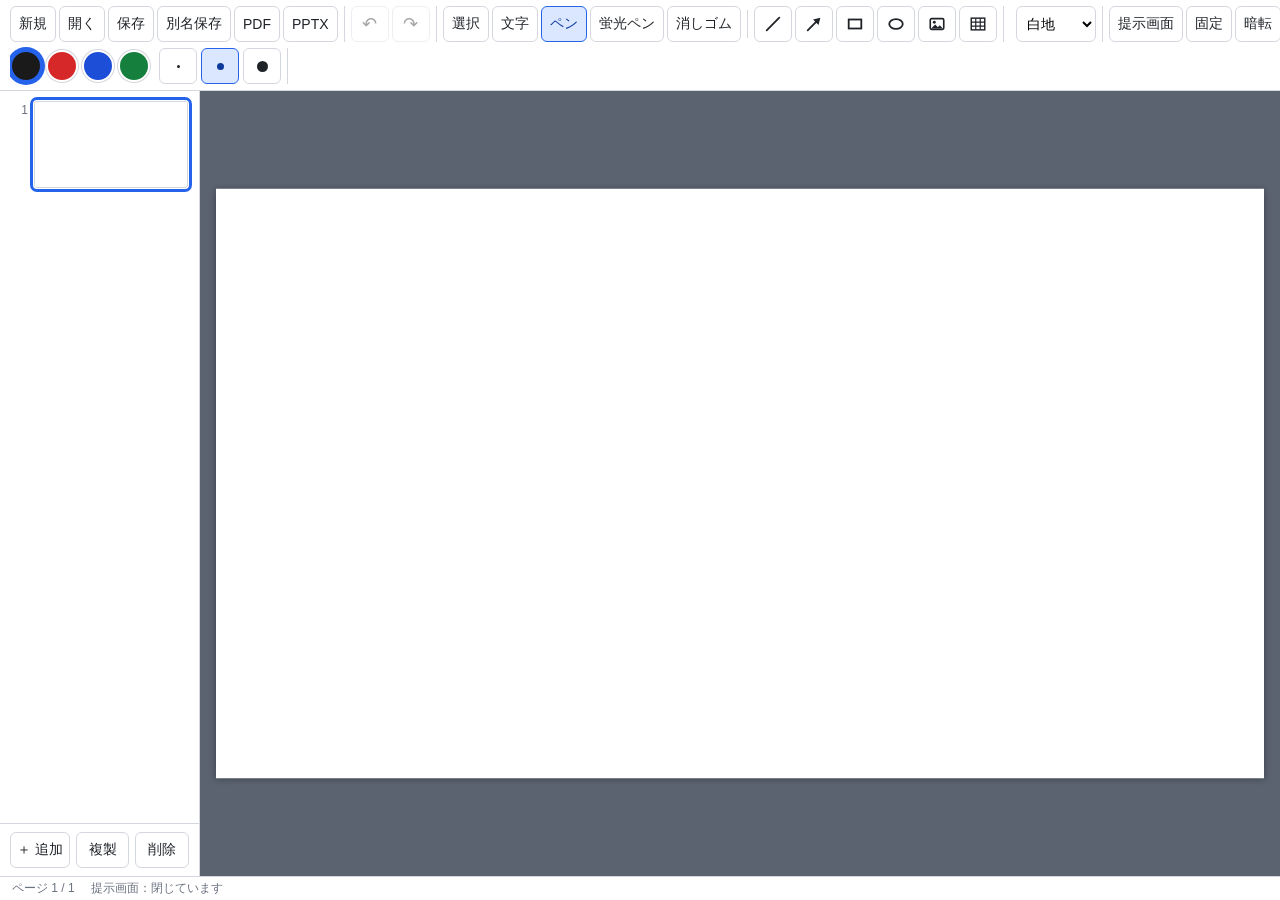
<file: index.html>
<!doctype html>
<html lang="ja">
<head>
<meta charset="utf-8">
<meta name="viewport" content="width=device-width, initial-scale=1">
<title>無題 - デジタル板書</title>
<link rel="manifest" href="manifest.webmanifest">
<link rel="icon" href="icons/favicon-32.png">
<meta name="theme-color" content="#1f3a2e">
<link rel="stylesheet" href="css/page.css">
<link rel="stylesheet" href="css/app.css">
</head>
<body>
<div id="app">
  <header id="toolbar">
   <div class="row">
    <div class="group">
      <button data-cmd="new" title="新規作成">新規</button>
      <button data-cmd="open" title="開く (Ctrl+O)　板書ファイル（.board）と PowerPoint（.pptx）">開く</button>
      <button data-cmd="save" title="上書き保存 (Ctrl+S)">保存</button>
      <button data-cmd="saveas" title="名前を付けて保存 (Ctrl+Shift+S)">別名保存</button>
      <button data-cmd="print" title="PDF出力・印刷 (Ctrl+P)">PDF</button>
      <button data-cmd="pptx" title="PowerPoint（.pptx）に書き出す">PPTX</button>
    </div>
    <div class="group">
      <button data-cmd="undo" id="btn-undo" class="icon" title="元に戻す (Ctrl+Z)">↶</button>
      <button data-cmd="redo" id="btn-redo" class="icon" title="やり直し (Ctrl+Y)">↷</button>
    </div>
    <div class="group" id="tools">
      <button data-tool="select" title="選択 (V)">選択</button>
      <button data-tool="text" title="文字 (T)">文字</button>
      <button data-tool="pen" title="ペン (P)">ペン</button>
      <button data-tool="marker" title="蛍光ペン (H)">蛍光ペン</button>
      <button data-tool="eraser" title="消しゴム (E)">消しゴム</button>
      <span class="sep"></span>
      <button data-tool="line" class="icon" title="直線 (L)　Shift で水平・垂直・45°"><svg class="ico-svg" viewBox="0 0 20 20" aria-hidden="true"><line x1="3" y1="17" x2="17" y2="3" stroke="currentColor" stroke-width="2" stroke-linecap="round"/></svg></button>
      <button data-tool="arrow" class="icon" title="矢印 (A)　Shift で水平・垂直・45°"><svg class="ico-svg" viewBox="0 0 20 20" aria-hidden="true"><line x1="3" y1="17" x2="14" y2="6" stroke="currentColor" stroke-width="2" stroke-linecap="round"/><path d="M17 3l-8 2 6 6z" fill="currentColor"/></svg></button>
      <button data-tool="rect" class="icon" title="四角 (R)　Shift で正方形"><svg class="ico-svg" viewBox="0 0 20 20" aria-hidden="true"><rect x="3" y="5" width="14" height="10" fill="none" stroke="currentColor" stroke-width="2"/></svg></button>
      <button data-tool="ellipse" class="icon" title="楕円 (O)　Shift で正円"><svg class="ico-svg" viewBox="0 0 20 20" aria-hidden="true"><ellipse cx="10" cy="10" rx="7.5" ry="5.5" fill="none" stroke="currentColor" stroke-width="2"/></svg></button>
      <button data-cmd="image" class="icon" title="画像を挿入 (I)　貼り付け（Ctrl+V）やドラッグ＆ドロップでも入れられます"><svg class="ico-svg" viewBox="0 0 20 20" aria-hidden="true"><rect x="2.5" y="4" width="15" height="12" rx="1.5" fill="none" stroke="currentColor" stroke-width="1.8"/><circle cx="7" cy="8" r="1.6" fill="currentColor"/><path d="M3.5 15l4.5-4.5 3 3 2-2 3.5 3.5z" fill="currentColor"/></svg></button>
      <button data-cmd="table" id="btn-table" class="icon" title="表を挿入"><svg class="ico-svg" viewBox="0 0 20 20" aria-hidden="true"><rect x="2.5" y="3.5" width="15" height="13" fill="none" stroke="currentColor" stroke-width="1.6"/><path d="M2.5 8h15M2.5 12.3h15M7.5 3.5v13M12.5 3.5v13" stroke="currentColor" stroke-width="1.3"/></svg></button>
    </div>
    <div class="spacer"></div>
    <div class="group">
      <select id="theme-select" title="背景テーマ（色は意味を保って切り替わります）">
        <option value="white">白地</option>
        <option value="board">黒板 緑</option>
        <option value="black">黒板 黒</option>
      </select>
    </div>
    <div class="group" id="present-group">
      <button data-cmd="present" id="btn-present" title="提示画面を開く (F5)">提示画面</button>
      <button data-cmd="pin" id="btn-pin" title="提示画面の表示をこのページに固定／解除 (F)">固定</button>
      <button data-cmd="black" id="btn-black" title="暗転 (B)">暗転</button>
      <button data-cmd="white" id="btn-white" title="白画面 (W)">白</button>
    </div>
    <button data-cmd="help" class="icon" title="ショートカット一覧 (F1)">？</button>
   </div>
   <div class="row row2">
    <div class="group" id="pen-opts">
      <span id="colors"></span>
      <span id="sizes"></span>
    </div>
    <div class="group" id="text-opts">
      <span class="fontsize" title="文字の大きさ（pt）。範囲を選んでいればその文字だけ、選んでいなければボックス全体が変わります">
        <input id="fs-input" class="keep-text-focus" type="text" inputmode="decimal" autocomplete="off" aria-label="文字の大きさ（pt）">
        <button id="fs-drop" class="fs-drop" title="大きさの候補">▾</button>
      </span>
      <span class="unit">pt</span>
      <button data-cmd="fontup" class="icon fs-step" title="文字を大きく (Ctrl+Shift+&gt; または Ctrl+])">A<small>▲</small></button>
      <button data-cmd="fontdown" class="icon fs-step" title="文字を小さく (Ctrl+Shift+&lt; または Ctrl+[)">A<small>▼</small></button>
      <span class="sep"></span>
      <button data-fmt="b" class="fmt" title="太字 (Ctrl+B)"><b>B</b></button>
      <button data-fmt="i" class="fmt" title="斜体 (Ctrl+I)"><i style="font-family:serif">I</i></button>
      <span class="split"><button data-fmt="u" class="fmt" title="下線 (Ctrl+U)"><u>U</u></button><button class="drop" data-menu="ul-menu" title="下線の色・二重線">▾</button></span>
      <button data-fmt="k" class="fmt" title="取り消し線 (Ctrl+Shift+X)"><s>S</s></button>
      <button data-fmt="s" data-val="sub" class="fmt" title="下付き (Ctrl+= または Ctrl+,)">x<sub>2</sub></button>
      <button data-fmt="s" data-val="sup" class="fmt" title="上付き (Ctrl+Shift+= または Ctrl+.)">x<sup>2</sup></button>
      <span class="sep"></span>
      <button data-cmd="bullets" id="btn-bullets" class="icon" title="箇条書き (Ctrl+Shift+L)"><svg class="ico-svg" viewBox="0 0 20 20" aria-hidden="true"><circle cx="4" cy="5" r="1.6" fill="currentColor"/><circle cx="4" cy="10" r="1.6" fill="currentColor"/><circle cx="4" cy="15" r="1.6" fill="currentColor"/><path d="M8 5h9M8 10h9M8 15h9" stroke="currentColor" stroke-width="1.6"/></svg></button>
      <span class="split"><button data-cmd="numbering" id="btn-numbering" class="icon" title="番号付きリスト（▾で形式を選ぶ）"><svg class="ico-svg" viewBox="0 0 20 20" aria-hidden="true"><text x="1" y="7.5" font-size="6.5" font-family="Segoe UI" fill="currentColor">1.</text><text x="1" y="16" font-size="6.5" font-family="Segoe UI" fill="currentColor">2.</text><path d="M8 5h9M8 13.5h9" stroke="currentColor" stroke-width="1.6" fill="none"/></svg></button><button class="drop" data-menu="ol-menu" title="番号の形式">▾</button></span>
      <button data-cmd="outdent" class="icon" title="字下げを浅く (Shift+Tab)"><svg class="ico-svg" viewBox="0 0 20 20" aria-hidden="true"><path d="M8 4h9M8 8h9M8 12h9M3 16h14M6 6.5L3 9l3 2.5" stroke="currentColor" stroke-width="1.6" fill="none"/></svg></button>
      <button data-cmd="indent" class="icon" title="字下げを深く (行頭で Tab)"><svg class="ico-svg" viewBox="0 0 20 20" aria-hidden="true"><path d="M8 4h9M8 8h9M8 12h9M3 16h14M3 6.5L6 9l-3 2.5" stroke="currentColor" stroke-width="1.6" fill="none"/></svg></button>
      <button id="btn-align" class="icon drop-solo" data-menu="align-menu" title="段落：行の揃え・段落の前の間隔・番号の開始番号"><svg class="ico-svg" viewBox="0 0 20 20" aria-hidden="true"><path d="M3 4h14M3 8h9M3 12h14M3 16h9" stroke="currentColor" stroke-width="1.6" fill="none"/></svg></button>
      <button data-cmd="tableops" id="btn-tableops" title="表の行・列の追加と削除" hidden>表 ▾</button>
      <span class="sep"></span>
      <span id="text-colors"></span>
      <span class="sep"></span>
      <span id="text-markers"></span>
      <span class="split"><button data-fmt="x" class="fmt box-btn" title="四角囲み (Ctrl+K)"><span>囲</span></button><button class="drop" data-menu="box-menu" title="枠の色">▾</button></span>
    </div>
    <div class="group" id="eraser-opts">
      <button data-eraser-mode="stroke" title="触れた線を丸ごと消す">線ごと</button>
      <button data-eraser-mode="partial" title="なぞった部分だけを消す（図形は丸ごと消えます）">部分</button>
      <span class="sep"></span>
      <span id="eraser-sizes"></span>
    </div>
    <div class="group" id="no-opts"><span class="hint" id="tool-hint"></span></div>
   </div>
  </header>
  <div id="main">
    <aside id="sidebar">
      <div id="thumbs"></div>
      <div id="page-ops">
        <button data-cmd="addpage" title="次にページを追加 (Ctrl+M)">＋ 追加</button>
        <button data-cmd="duppage" title="このページを複製 (Ctrl+Shift+D)">複製</button>
        <button data-cmd="delpage" title="このページを削除">削除</button>
      </div>
    </aside>
    <div id="stage"></div>
  </div>
  <footer id="status">
    <span id="page-no"></span>
    <span id="present-state"></span>
    <span class="spacer"></span>
    <span id="toast"></span>
  </footer>
</div>
<div id="fs-menu" class="popup" hidden></div>
<div id="ul-menu" class="popup menu-colors" hidden></div>
<div id="box-menu" class="popup menu-colors" hidden></div>
<div id="marker-menu" class="popup menu-colors" hidden></div>
<div id="ol-menu" class="popup" hidden></div>
<div id="align-menu" class="popup" hidden>
  <button data-align="left"><svg class="ico-svg" viewBox="0 0 20 20" aria-hidden="true"><path d="M3 4h14M3 8h9M3 12h14M3 16h9" stroke="currentColor" stroke-width="1.6" fill="none"/></svg> 左揃え</button>
  <button data-align="center"><svg class="ico-svg" viewBox="0 0 20 20" aria-hidden="true"><path d="M3 4h14M5.5 8h9M3 12h14M5.5 16h9" stroke="currentColor" stroke-width="1.6" fill="none"/></svg> 中央揃え</button>
  <button data-align="right"><svg class="ico-svg" viewBox="0 0 20 20" aria-hidden="true"><path d="M3 4h14M8 8h9M3 12h14M8 16h9" stroke="currentColor" stroke-width="1.6" fill="none"/></svg> 右揃え</button>
  <hr>
  <div class="mtitle">段落の前の間隔</div>
  <div class="row"><button data-space="0">なし</button><button data-space="0.3">小</button><button data-space="0.6">中</button><button data-space="1.2">大</button></div>
  <hr>
  <button data-olstart="1">番号の開始番号…</button>
</div>
<div id="table-picker" class="popup" hidden><div id="table-grid"></div><div id="table-size">表の大きさを選ぶ</div></div>
<div id="table-ops" class="popup" hidden>
  <button data-op="rowAbove">上に行を挿入</button>
  <button data-op="rowBelow">下に行を挿入</button>
  <button data-op="colLeft">左に列を挿入</button>
  <button data-op="colRight">右に列を挿入</button>
  <hr>
  <button data-op="rowDelete">この行を削除</button>
  <button data-op="colDelete">この列を削除</button>
  <button data-op="delete">表全体を削除</button>
  <hr>
  <div class="mtitle">罫線（範囲 → 辺 → 線の種類 の順に選ぶ）</div>
  <div class="row bd-scope"><button data-bscope="cell" class="on">このセル</button><button data-bscope="row">この行</button><button data-bscope="col">この列</button><button data-bscope="table">表全体</button></div>
  <div class="row bd-edges"><button data-bedge="all" class="on">すべて</button><button data-bedge="outer">外枠</button><button data-bedge="inner">内側</button><button data-bedge="top">上</button><button data-bedge="bottom">下</button><button data-bedge="left">左</button><button data-bedge="right">右</button></div>
  <div class="row bd-style"><button data-bstyle="thin">細線</button><button data-bstyle="thick">太線</button><button data-bstyle="double">二重線</button><button data-bstyle="none">線なし</button></div>
</div>
<input type="file" id="image-file" accept="image/*" multiple hidden>
<div id="drop-hint" hidden>ここに画像・.board・.pptx ファイルをドロップ</div>

<dialog id="restore-dialog">
  <h2>前回の作業内容が残っています</h2>
  <p>保存されずに終了した作業内容が、ブラウザ内に自動バックアップされています。</p>
  <p class="restore-info" id="restore-info"></p>
  <div class="actions">
    <button id="restore-discard">破棄する</button>
    <button id="restore-later">今はしない</button>
    <button id="restore-ok" class="primary">復元する</button>
  </div>
</dialog>

<dialog id="pptx-dialog">
  <h2>PowerPoint の読み込み</h2>
  <p class="restore-info" id="pptx-name"></p>
  <p class="opt-title">色とデザイン</p>
  <label class="radio"><input type="radio" name="pptx-mode" value="keep"> 元の色・デザインのまま<span class="note">（背景色やスライドの装飾も背景として読み込む）</span></label>
  <label class="radio"><input type="radio" name="pptx-mode" value="board"> 板書の色に合わせる<span class="note">（文字や線を既定色・赤・青・緑にそろえ、白地／黒板の切り替えに追随させる。背景は読み込まない）</span></label>
  <p class="note" id="pptx-hint"></p>
  <div id="pptx-where">
    <p class="opt-title">読み込み先</p>
    <label class="radio"><input type="radio" name="pptx-where" value="new"> 新しい板書として開く</label>
    <label class="radio"><input type="radio" name="pptx-where" value="after"> 今のページの後ろに挿入する</label>
    <label class="radio"><input type="radio" name="pptx-where" value="append"> 今の板書の最後に追加する</label>
  </div>
  <div class="actions">
    <button id="pptx-cancel">キャンセル</button>
    <button id="pptx-ok" class="primary">読み込む</button>
  </div>
</dialog>

<dialog id="export-dialog">
  <h2>PowerPoint に書き出す</h2>
  <p>書き出す背景：</p>
  <label class="radio"><input type="radio" name="export-theme" value="white" checked> 白地</label>
  <label class="radio"><input type="radio" name="export-theme" value="same"> 画面と同じ</label>
  <div class="actions">
    <button id="export-cancel">キャンセル</button>
    <button id="export-ok" class="primary">書き出す</button>
  </div>
</dialog>

<dialog id="help-dialog">
  <h2>ショートカット一覧</h2>
  <div id="help-body"></div>
  <div class="actions"><button id="help-close" class="primary">閉じる</button></div>
</dialog>
<div id="print-root"></div>

<dialog id="print-guide">
  <h2>PDF出力</h2>
  <div class="theme-choice">
    <p>出力する背景：</p>
    <label class="radio"><input type="radio" name="print-theme" value="white" checked> 白地（配布用）</label>
    <label class="radio"><input type="radio" name="print-theme" value="same"> 画面と同じ</label>
  </div>
  <p class="guide">次に開く印刷画面で、<b>送信先（プリンター）を「PDF として保存」</b>（Chrome では「PDF に保存」）にしてください。</p>
  <p class="note guide">「Adobe PDF」「Microsoft Print to PDF」などのプリンターを選ぶと、16:9 の用紙を扱えないため、縦向きの用紙に回転して出力されます。</p>
  <p class="note guide">蛍光ペンの色が出ないときは、「詳細設定」の「背景のグラフィック」にチェックを入れてください。</p>
  <label class="guide"><input type="checkbox" id="print-guide-skip"> 次回から表示しない</label>
  <div class="actions">
    <button value="cancel" formmethod="dialog" id="print-guide-cancel">キャンセル</button>
    <button id="print-guide-ok" class="primary">印刷画面を開く</button>
  </div>
</dialog>

<script src="js/model.js"></script>
<script src="js/host.js"></script>
<script src="js/ink.js"></script>
<script src="js/rich.js"></script>
<script src="js/geom.js"></script>
<script src="js/view.js"></script>
<script src="js/presenter.js"></script>
<script src="js/editor.js"></script>
<script src="js/fileio.js"></script>
<script src="js/pptx.js"></script>
<script src="js/pptx-export.js"></script>
<script src="js/backup.js"></script>
<script src="js/app.js"></script>
</body>
</html>
</file>
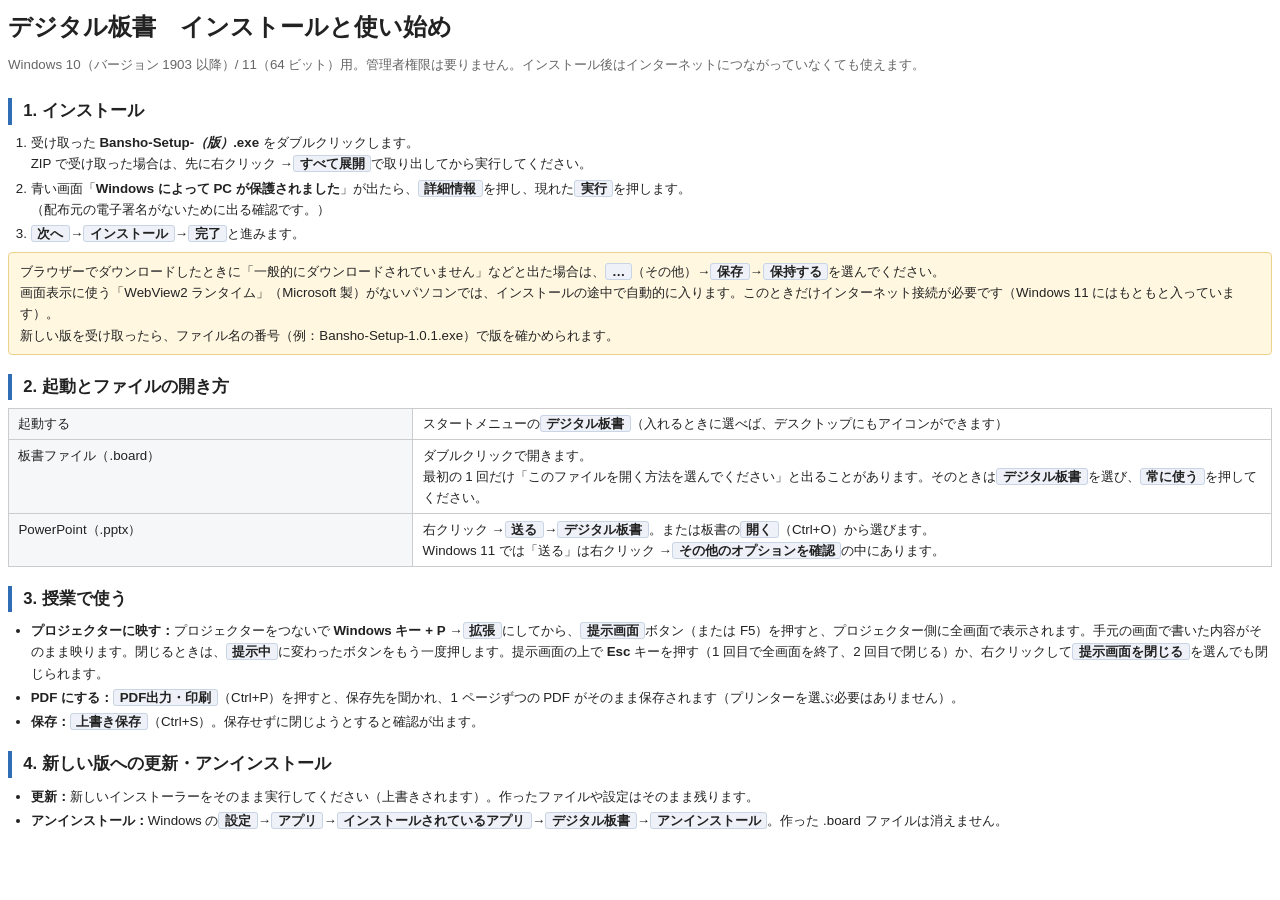
<file: desktop/installer/guide.html>
<!doctype html>
<html lang="ja">
<head>
<meta charset="utf-8">
<title>デジタル板書 インストールと使い始め</title>
<style>
  @page { size: A4; margin: 14mm 16mm 12mm; }
  body { font-family: "Yu Gothic UI", "Yu Gothic", "Meiryo", sans-serif; font-size: 10pt; line-height: 1.6; color: #222; }
  h1 { font-size: 18pt; margin: 0 0 2mm; }
  .sub { color: #666; margin: 0 0 6mm; }
  h2 { font-size: 12.5pt; border-left: 4px solid #2f6db5; padding-left: 3mm; margin: 5mm 0 2mm; break-after: avoid; }
  ol, ul { margin: 1mm 0 2mm; padding-left: 6mm; }
  li { margin: 0.8mm 0; }
  b.ui { background: #eef2f8; border: 1px solid #c9d4e5; border-radius: 3px; padding: 0 1.5mm; font-weight: 600; }
  .note { background: #fff7e0; border: 1px solid #ecd28a; border-radius: 4px; padding: 2mm 3mm; margin: 2mm 0; }
  table { border-collapse: collapse; width: 100%; margin: 1mm 0 2mm; }
  td { border: 1px solid #ccc; padding: 1.2mm 2.5mm; vertical-align: top; }
  td:first-child { width: 32%; background: #f6f7f9; }
  section { break-inside: avoid; }
</style>
</head>
<body>
<h1>デジタル板書　インストールと使い始め</h1>
<p class="sub">Windows 10（バージョン 1903 以降）/ 11（64 ビット）用。管理者権限は要りません。インストール後はインターネットにつながっていなくても使えます。</p>

<section>
<h2>1. インストール</h2>
<ol>
  <li>受け取った <b>Bansho-Setup-<i>（版）</i>.exe</b> をダブルクリックします。<br>
      ZIP で受け取った場合は、先に右クリック →<b class="ui">すべて展開</b>で取り出してから実行してください。</li>
  <li>青い画面「<b>Windows によって PC が保護されました</b>」が出たら、<b class="ui">詳細情報</b>を押し、現れた<b class="ui">実行</b>を押します。<br>
      （配布元の電子署名がないために出る確認です。）</li>
  <li><b class="ui">次へ</b>→<b class="ui">インストール</b>→<b class="ui">完了</b>と進みます。</li>
</ol>
<div class="note">
  ブラウザーでダウンロードしたときに「一般的にダウンロードされていません」などと出た場合は、<b class="ui">…</b>（その他）→<b class="ui">保存</b>→<b class="ui">保持する</b>を選んでください。<br>
  画面表示に使う「WebView2 ランタイム」（Microsoft 製）がないパソコンでは、インストールの途中で自動的に入ります。このときだけインターネット接続が必要です（Windows 11 にはもともと入っています）。<br>
  新しい版を受け取ったら、ファイル名の番号（例：Bansho-Setup-1.0.1.exe）で版を確かめられます。
</div>
</section>

<section>
<h2>2. 起動とファイルの開き方</h2>
<table>
  <tr><td>起動する</td><td>スタートメニューの<b class="ui">デジタル板書</b>（入れるときに選べば、デスクトップにもアイコンができます）</td></tr>
  <tr><td>板書ファイル（.board）</td><td>ダブルクリックで開きます。<br>最初の 1 回だけ「このファイルを開く方法を選んでください」と出ることがあります。そのときは<b class="ui">デジタル板書</b>を選び、<b class="ui">常に使う</b>を押してください。</td></tr>
  <tr><td>PowerPoint（.pptx）</td><td>右クリック →<b class="ui">送る</b>→<b class="ui">デジタル板書</b>。または板書の<b class="ui">開く</b>（Ctrl+O）から選びます。<br>Windows 11 では「送る」は右クリック →<b class="ui">その他のオプションを確認</b>の中にあります。</td></tr>
</table>
</section>

<section>
<h2>3. 授業で使う</h2>
<ul>
  <li><b>プロジェクターに映す：</b>プロジェクターをつないで <b>Windows キー + P</b> →<b class="ui">拡張</b>にしてから、<b class="ui">提示画面</b>ボタン（または F5）を押すと、プロジェクター側に全画面で表示されます。手元の画面で書いた内容がそのまま映ります。閉じるときは、<b class="ui">提示中</b>に変わったボタンをもう一度押します。提示画面の上で <b>Esc</b> キーを押す（1 回目で全画面を終了、2 回目で閉じる）か、右クリックして<b class="ui">提示画面を閉じる</b>を選んでも閉じられます。</li>
  <li><b>PDF にする：</b><b class="ui">PDF出力・印刷</b>（Ctrl+P）を押すと、保存先を聞かれ、1 ページずつの PDF がそのまま保存されます（プリンターを選ぶ必要はありません）。</li>
  <li><b>保存：</b><b class="ui">上書き保存</b>（Ctrl+S）。保存せずに閉じようとすると確認が出ます。</li>
</ul>
</section>

<section>
<h2>4. 新しい版への更新・アンインストール</h2>
<ul>
  <li><b>更新：</b>新しいインストーラーをそのまま実行してください（上書きされます）。作ったファイルや設定はそのまま残ります。</li>
  <li><b>アンインストール：</b>Windows の<b class="ui">設定</b>→<b class="ui">アプリ</b>→<b class="ui">インストールされているアプリ</b>→<b class="ui">デジタル板書</b>→<b class="ui">アンインストール</b>。作った .board ファイルは消えません。</li>
</ul>
</section>
</body>
</html>
</file>
<file: css/page.css>
/* ページ内容の見た目。編集画面・提示画面・印刷で共通。
   色は意味上の色名を CSS 変数で実際の色に対応づける（テーマ切り替えで意味を保つ）。 */

/* 欧文（IPA 含む）は Segoe UI、和文は游ゴシック Medium。太字はそれぞれの Bold を当てる。
   font-weight の数値だけで指定すると欧文が Semibold になり和文と太さが揃わないため。 */
@font-face {
  font-family: "BanshoLatin";
  src: local("Segoe UI"), local("SegoeUI");
  font-weight: 400;
  unicode-range: U+0000-036F, U+1D00-1EFF, U+2C60-2C7F, U+A720-A7FF;
}
@font-face {
  font-family: "BanshoLatin";
  src: local("Segoe UI Bold"), local("SegoeUI-Bold");
  font-weight: 700;
  unicode-range: U+0000-036F, U+1D00-1EFF, U+2C60-2C7F, U+A720-A7FF;
}
/* ギリシア文字・キリル文字は Segoe UI（和文フォントだと全角幅になる） */
@font-face {
  font-family: "BanshoGreek";
  src: local("Segoe UI"), local("SegoeUI");
  font-weight: 400;
  unicode-range: U+0370-03FF, U+0400-04FF, U+1F00-1FFF;
}
@font-face {
  font-family: "BanshoGreek";
  src: local("Segoe UI Bold"), local("SegoeUI-Bold");
  font-weight: 700;
  unicode-range: U+0370-03FF, U+0400-04FF, U+1F00-1FFF;
}
@font-face {
  font-family: "BanshoJa";
  src: local("Yu Gothic Medium"), local("YuGothic-Medium"), local("游ゴシック Medium");
  font-weight: 400;
}
@font-face {
  font-family: "BanshoJa";
  src: local("Yu Gothic Bold"), local("YuGothic-Bold"), local("游ゴシック Bold");
  font-weight: 700;
}

.bpage {
  position: absolute;
  left: 0;
  top: 0;
  width: 1920px;
  height: 1080px;
  overflow: hidden;
  background: var(--bg);
  color: var(--c-default);
  font-family: "BanshoLatin", "BanshoGreek", "BanshoJa", "Yu Gothic", "Meiryo", sans-serif;
  font-weight: 400;
  line-height: 1.4;
  -webkit-print-color-adjust: exact;
  print-color-adjust: exact;
  transform-origin: 0 0;
}

.theme-white {
  --bg: #ffffff;
  --c-default: #1a1a1a;
  --c-red: #d62828;
  --c-blue: #1d4ed8;
  --c-green: #15803d;
  --c-gray: #9a9a9a;
  --hl-yellow: #ffe100;
  --hl-pink: #ff6fbf;
  --hl-blue: #4cc3ff;
  --hl-green: #6fdc6f;
  --hl-opacity: 0.42;
  /* 文字のマーカー（文字の背後に敷く半透明の色） */
  --hlbg-yellow: rgba(255, 225, 0, 0.5);
  --hlbg-pink: rgba(255, 111, 191, 0.38);
  --hlbg-blue: rgba(76, 195, 255, 0.38);
  --hlbg-green: rgba(111, 220, 111, 0.42);
}

.theme-board {
  --bg: #1f3a2e;
  --c-default: #f3f3ec;
  --c-red: #ff8c8c;
  --c-blue: #8cc4ff;
  --c-green: #a8f0a0;
  --c-gray: #aeb6b1;
  --hl-yellow: #fff06a;
  --hl-pink: #ff9bd6;
  --hl-blue: #7fd8ff;
  --hl-green: #9cf59c;
  --hl-opacity: 0.32;
  --hlbg-yellow: rgba(255, 240, 106, 0.46);
  --hlbg-pink: rgba(255, 155, 214, 0.42);
  --hlbg-blue: rgba(127, 216, 255, 0.4);
  --hlbg-green: rgba(156, 245, 156, 0.38);
}

.bpage .obj {
  position: absolute;
}

.bpage svg.stroke,
.bpage svg.shape {
  left: 0;
  top: 0;
  width: 1920px;
  height: 1080px;
  overflow: visible;
  pointer-events: none;
}

.bpage svg.stroke.marker {
  opacity: var(--hl-opacity);
}

.bpage .text {
  overflow-wrap: anywhere;
}

.bpage .text .content {
  white-space: pre-wrap;
  min-height: 1.4em;
  min-width: 0.5em;
  outline: none;
}

.bpage b,
.bpage strong {
  font-weight: 700;
}

.bpage u {
  text-decoration-thickness: 0.07em;
  text-underline-offset: 0.14em;
}

.bpage sub,
.bpage sup {
  font-size: 0.6em;
  line-height: 0;
}

.bpage i,
.bpage em {
  font-style: italic;
}

/* ---- 文字の装飾（rich.js が出力するクラス） ---- */
.bpage .c-red { color: var(--c-red); }
.bpage .c-blue { color: var(--c-blue); }
.bpage .c-green { color: var(--c-green); }
.bpage .c-gray { color: var(--c-gray); }

.bpage .hl-yellow { background-color: var(--hlbg-yellow); }
.bpage .hl-pink { background-color: var(--hlbg-pink); }
.bpage .hl-blue { background-color: var(--hlbg-blue); }
.bpage .hl-green { background-color: var(--hlbg-green); }

.bpage [class^="hl-"],
.bpage .deco-box {
  -webkit-box-decoration-break: clone;
  box-decoration-break: clone;
}

.bpage .deco-box {
  border: max(2px, 0.055em) solid currentColor;
  padding: 0 0.12em;
  margin: 0 0.06em;
}

/* 編集中だけ現れる一時的な書式（カーソル位置で装飾を選び、そのまま打ったとき）。
   rich.js が確定時に上のクラスへ置き換える。 */
.bpage font[face] { font-family: inherit; }
.bpage font[face="bansho-box"] {
  border: max(2px, 0.055em) solid currentColor;
  padding: 0 0.12em;
  margin: 0 0.06em;
  -webkit-box-decoration-break: clone;
  box-decoration-break: clone;
}
.bpage font[color="#000001"] { color: var(--c-default); }
.bpage font[color="#000002"] { color: var(--c-red); }
.bpage font[color="#000003"] { color: var(--c-blue); }
.bpage font[color="#000004"] { color: var(--c-green); }
.bpage font[color="#000005"] { color: var(--c-gray); }
.bpage [style*="background-color: rgb(0, 0, 5)"] { background-color: var(--hlbg-yellow) !important; }
.bpage [style*="background-color: rgb(0, 0, 6)"] { background-color: var(--hlbg-pink) !important; }
.bpage [style*="background-color: rgb(0, 0, 7)"] { background-color: var(--hlbg-blue) !important; }
.bpage [style*="background-color: rgb(0, 0, 8)"] { background-color: var(--hlbg-green) !important; }
.bpage [style*="background-color: rgb(0, 0, 9)"] { background-color: transparent !important; }

/* 黒板（黒）：色は黒板（緑）と同じで背景だけ黒 */
.theme-black {
  --bg: #161616;
  --c-default: #f3f3ec;
  --c-red: #ff8c8c;
  --c-blue: #8cc4ff;
  --c-green: #a8f0a0;
  --c-gray: #aeb6b1;
  --hl-yellow: #fff06a;
  --hl-pink: #ff9bd6;
  --hl-blue: #7fd8ff;
  --hl-green: #9cf59c;
  --hl-opacity: 0.32;
  --hlbg-yellow: rgba(255, 240, 106, 0.46);
  --hlbg-pink: rgba(255, 155, 214, 0.42);
  --hlbg-blue: rgba(127, 216, 255, 0.4);
  --hlbg-green: rgba(156, 245, 156, 0.38);
}

.bpage img.image {
  pointer-events: none;
  -webkit-user-select: none;
  user-select: none;
}

/* 下線の種類・色（PowerPoint から読み込んだ文字など） */
.bpage u.ul-dbl { text-decoration-style: double; }
.bpage u.ul-red { text-decoration-color: var(--c-red); }
.bpage u.ul-blue { text-decoration-color: var(--c-blue); }
.bpage u.ul-green { text-decoration-color: var(--c-green); }
.bpage u.ul-gray { text-decoration-color: var(--c-gray); }

/* 欧文も游ゴシックで表示するテキスト（PowerPoint のテーマが游ゴシックのとき。空白で位置を揃えた文字がずれないように） */
.bpage .text.f-ja {
  font-family: "BanshoGreek", "BanshoJa", "Yu Gothic", YuGothic, "Meiryo", sans-serif;
}

/* ページの背景（PowerPoint のスライド背景・デザイン）。操作の対象にならない */
.bpage .page-bg {
  position: absolute;
  left: 0;
  top: 0;
  width: 1920px;
  height: 1080px;
  pointer-events: none;
}

/* 箇条書き：行頭の記号は行の書式（data-bu）として持ち、ぶら下げ字下げの位置に描く */
.bpage .content div[data-bu]::before {
  content: attr(data-bu);
  display: inline-block;
  min-width: var(--bw, 1em);
  white-space: nowrap;
  text-indent: 0;
  font-size: calc(var(--bs, 1) * 1em);
  vertical-align: calc((1 - var(--bs, 1)) * 0.25em);
  color: var(--bc, inherit);
  font-weight: 400;
  font-style: normal;
}

/* タブ：PowerPoint と同じく 1 インチ（論理座標 144px）ごと */
.bpage .content {
  tab-size: 144px;
  -moz-tab-size: 144px;
}

/* 表 */
.bpage .table .tbl {
  border-collapse: collapse;
  table-layout: fixed;
}
.bpage .table td {
  border: var(--tbw, 2px) solid var(--tb, var(--c-default));
  padding: 6px 12px;
  vertical-align: top;
  overflow-wrap: anywhere;
}
.bpage .table td .content {
  white-space: pre-wrap;
  min-height: 1.2em;
  outline: none;
}

/* 枠の色（四角囲み） */
.bpage .deco-box.deco-default, .bpage font[face="bansho-box-default"] { border-color: var(--c-default); }
.bpage .deco-box.deco-red, .bpage font[face="bansho-box-red"] { border-color: var(--c-red); }
.bpage .deco-box.deco-blue, .bpage font[face="bansho-box-blue"] { border-color: var(--c-blue); }
.bpage .deco-box.deco-green, .bpage font[face="bansho-box-green"] { border-color: var(--c-green); }
.bpage .deco-box.deco-gray, .bpage font[face="bansho-box-gray"] { border-color: var(--c-gray); }
.bpage font[face^="bansho-box-"] {
  border: max(2px, 0.055em) solid currentColor;
  padding: 0 0.12em;
  margin: 0 0.06em;
  -webkit-box-decoration-break: clone;
  box-decoration-break: clone;
}
.bpage font[face="bansho-box-default"], .bpage font[face="bansho-box-red"], .bpage font[face="bansho-box-blue"], .bpage font[face="bansho-box-green"], .bpage font[face="bansho-box-gray"] { border-style: solid; }

/* 番号付きリスト：段ごとのカウンター。番号のない行（段の指定もない行）で数え直す。
   深い段の行は、それより深い段だけを数え直す（上の段の番号は続く） */
.bpage .content { counter-reset: ol0 ol1 ol2 ol3 ol4; }
.bpage .content > div:not([data-lv]) { counter-reset: ol0 ol1 ol2 ol3 ol4; }
.bpage .content > div[data-lv="0"] { counter-reset: ol1 ol2 ol3 ol4; }
.bpage .content > div[data-lv="1"] { counter-reset: ol2 ol3 ol4; }
.bpage .content > div[data-lv="2"] { counter-reset: ol3 ol4; }
.bpage .content > div[data-lv="3"] { counter-reset: ol4; }
.bpage .content > div[data-lv="4"] { counter-reset: none; }
.bpage .content > div[data-ol][data-lv="0"] { counter-increment: ol0; }
.bpage .content > div[data-ol][data-lv="1"] { counter-increment: ol1; }
.bpage .content > div[data-ol][data-lv="2"] { counter-increment: ol2; }
.bpage .content > div[data-ol][data-lv="3"] { counter-increment: ol3; }
.bpage .content > div[data-ol][data-lv="4"] { counter-increment: ol4; }
.bpage .content div[data-ol]::before {
  display: inline-block;
  min-width: var(--bw, 1.6em);
  text-indent: 0;
  color: var(--bc, inherit);
  font-weight: 400;
  font-style: normal;
  white-space: nowrap;
}
.bpage .content div[data-ol="1."][data-lv="0"]::before { content: counter(ol0, decimal) "."; }
.bpage .content div[data-ol="1."][data-lv="1"]::before { content: counter(ol1, decimal) "."; }
.bpage .content div[data-ol="1."][data-lv="2"]::before { content: counter(ol2, decimal) "."; }
.bpage .content div[data-ol="1."][data-lv="3"]::before { content: counter(ol3, decimal) "."; }
.bpage .content div[data-ol="1."][data-lv="4"]::before { content: counter(ol4, decimal) "."; }
.bpage .content div[data-ol="1)"][data-lv="0"]::before { content: counter(ol0, decimal) ")"; }
.bpage .content div[data-ol="1)"][data-lv="1"]::before { content: counter(ol1, decimal) ")"; }
.bpage .content div[data-ol="1)"][data-lv="2"]::before { content: counter(ol2, decimal) ")"; }
.bpage .content div[data-ol="1)"][data-lv="3"]::before { content: counter(ol3, decimal) ")"; }
.bpage .content div[data-ol="1)"][data-lv="4"]::before { content: counter(ol4, decimal) ")"; }
.bpage .content div[data-ol="(1)"][data-lv="0"]::before { content: "(" counter(ol0, decimal) ")"; }
.bpage .content div[data-ol="(1)"][data-lv="1"]::before { content: "(" counter(ol1, decimal) ")"; }
.bpage .content div[data-ol="(1)"][data-lv="2"]::before { content: "(" counter(ol2, decimal) ")"; }
.bpage .content div[data-ol="(1)"][data-lv="3"]::before { content: "(" counter(ol3, decimal) ")"; }
.bpage .content div[data-ol="(1)"][data-lv="4"]::before { content: "(" counter(ol4, decimal) ")"; }
.bpage .content div[data-ol="i."][data-lv="0"]::before { content: counter(ol0, lower-roman) "."; }
.bpage .content div[data-ol="i."][data-lv="1"]::before { content: counter(ol1, lower-roman) "."; }
.bpage .content div[data-ol="i."][data-lv="2"]::before { content: counter(ol2, lower-roman) "."; }
.bpage .content div[data-ol="i."][data-lv="3"]::before { content: counter(ol3, lower-roman) "."; }
.bpage .content div[data-ol="i."][data-lv="4"]::before { content: counter(ol4, lower-roman) "."; }
.bpage .content div[data-ol="i)"][data-lv="0"]::before { content: counter(ol0, lower-roman) ")"; }
.bpage .content div[data-ol="i)"][data-lv="1"]::before { content: counter(ol1, lower-roman) ")"; }
.bpage .content div[data-ol="i)"][data-lv="2"]::before { content: counter(ol2, lower-roman) ")"; }
.bpage .content div[data-ol="i)"][data-lv="3"]::before { content: counter(ol3, lower-roman) ")"; }
.bpage .content div[data-ol="i)"][data-lv="4"]::before { content: counter(ol4, lower-roman) ")"; }
.bpage .content div[data-ol="I."][data-lv="0"]::before { content: counter(ol0, upper-roman) "."; }
.bpage .content div[data-ol="I."][data-lv="1"]::before { content: counter(ol1, upper-roman) "."; }
.bpage .content div[data-ol="I."][data-lv="2"]::before { content: counter(ol2, upper-roman) "."; }
.bpage .content div[data-ol="I."][data-lv="3"]::before { content: counter(ol3, upper-roman) "."; }
.bpage .content div[data-ol="I."][data-lv="4"]::before { content: counter(ol4, upper-roman) "."; }
.bpage .content div[data-ol="a."][data-lv="0"]::before { content: counter(ol0, lower-alpha) "."; }
.bpage .content div[data-ol="a."][data-lv="1"]::before { content: counter(ol1, lower-alpha) "."; }
.bpage .content div[data-ol="a."][data-lv="2"]::before { content: counter(ol2, lower-alpha) "."; }
.bpage .content div[data-ol="a."][data-lv="3"]::before { content: counter(ol3, lower-alpha) "."; }
.bpage .content div[data-ol="a."][data-lv="4"]::before { content: counter(ol4, lower-alpha) "."; }
.bpage .content div[data-ol="a)"][data-lv="0"]::before { content: counter(ol0, lower-alpha) ")"; }
.bpage .content div[data-ol="a)"][data-lv="1"]::before { content: counter(ol1, lower-alpha) ")"; }
.bpage .content div[data-ol="a)"][data-lv="2"]::before { content: counter(ol2, lower-alpha) ")"; }
.bpage .content div[data-ol="a)"][data-lv="3"]::before { content: counter(ol3, lower-alpha) ")"; }
.bpage .content div[data-ol="a)"][data-lv="4"]::before { content: counter(ol4, lower-alpha) ")"; }
.bpage .content div[data-ol="A."][data-lv="0"]::before { content: counter(ol0, upper-alpha) "."; }
.bpage .content div[data-ol="A."][data-lv="1"]::before { content: counter(ol1, upper-alpha) "."; }
.bpage .content div[data-ol="A."][data-lv="2"]::before { content: counter(ol2, upper-alpha) "."; }
.bpage .content div[data-ol="A."][data-lv="3"]::before { content: counter(ol3, upper-alpha) "."; }
.bpage .content div[data-ol="A."][data-lv="4"]::before { content: counter(ol4, upper-alpha) "."; }
.bpage .content div[data-ol="A)"][data-lv="0"]::before { content: counter(ol0, upper-alpha) ")"; }
.bpage .content div[data-ol="A)"][data-lv="1"]::before { content: counter(ol1, upper-alpha) ")"; }
.bpage .content div[data-ol="A)"][data-lv="2"]::before { content: counter(ol2, upper-alpha) ")"; }
.bpage .content div[data-ol="A)"][data-lv="3"]::before { content: counter(ol3, upper-alpha) ")"; }
.bpage .content div[data-ol="A)"][data-lv="4"]::before { content: counter(ol4, upper-alpha) ")"; }
</file>
<file: css/app.css>
/* 編集画面の UI */

:root {
  --ui-bg: #f3f4f6;
  --ui-panel: #ffffff;
  --ui-border: #d4d7dd;
  --ui-text: #1f2328;
  --ui-muted: #6b7280;
  --ui-accent: #2563eb;
  --ui-accent-bg: #dbe7ff;
  --stage-bg: #5b6270;
}

* { box-sizing: border-box; }

html, body {
  margin: 0;
  height: 100%;
  background: var(--ui-bg);
  color: var(--ui-text);
  font: 14px "Yu Gothic UI", "Segoe UI", "Meiryo", sans-serif;
  overflow: hidden;
}

#app {
  display: flex;
  flex-direction: column;
  height: 100%;
}

/* ---- ツールバー ---- */
#toolbar {
  display: flex;
  flex-direction: column;
  gap: 4px;
  padding: 6px 10px 4px;
  background: var(--ui-panel);
  border-bottom: 1px solid var(--ui-border);
  user-select: none;
}

#toolbar .row {
  display: flex;
  align-items: center;
  gap: 6px 10px;
  min-width: 0;
}
/* 2段目（ツールごとの設定）は高さを固定し、ツールを切り替えてもページの位置が動かないようにする */
#toolbar .row2 {
  height: 40px;
  overflow: hidden;
}
#toolbar .hint { color: var(--ui-muted); font-size: 13px; padding-left: 4px; }
#toolbar .group {
  display: flex;
  align-items: center;
  gap: 4px;
  padding-right: 10px;
  border-right: 1px solid var(--ui-border);
}
#toolbar .group:last-child { border-right: 0; }
#toolbar .spacer { flex: 1; }

button {
  font: inherit;
  min-height: 36px;
  padding: 4px 10px;
  border: 1px solid var(--ui-border);
  border-radius: 6px;
  background: #fff;
  color: var(--ui-text);
  cursor: pointer;
  touch-action: manipulation;
}
button:hover { background: #f0f3f8; }
button.on {
  background: var(--ui-accent-bg);
  border-color: var(--ui-accent);
  color: #0b3a9c;
}
button:disabled { opacity: 0.4; cursor: default; }

#tools button { display: inline-flex; align-items: center; gap: 4px; }
.ico { font-weight: 700; font-size: 16px; width: 16px; text-align: center; }
.ico.hl { color: #e0b800; }

.swatch {
  width: 32px;
  min-height: 32px;
  height: 32px;
  padding: 0;
  border-radius: 50%;
  border: 2px solid #fff;
  box-shadow: 0 0 0 1px var(--ui-border);
}
.swatch.on { box-shadow: 0 0 0 3px var(--ui-accent); }

.size-btn { width: 38px; padding: 0; display: inline-flex; align-items: center; justify-content: center; }
.size-btn i { display: block; border-radius: 50%; background: currentColor; }

#colors, #sizes, #text-sizes { display: inline-flex; gap: 4px; align-items: center; }
#sizes { margin-left: 6px; }
.fmt { width: 38px; font-size: 16px; }

#toolbar .sep { width: 1px; align-self: stretch; margin: 4px 3px; background: var(--ui-border); }
button.icon { width: 38px; padding: 0; font-size: 18px; }
.ico-svg { width: 18px; height: 18px; display: block; }
#tools button .ico-svg { display: inline-block; vertical-align: -3px; margin-right: 3px; }
#tools button.icon .ico-svg { margin: 0 auto; display: block; }
.fmt sub, .fmt sup { font-size: 0.65em; }
.fmt.tcolor { width: 34px; padding: 0; display: inline-flex; flex-direction: column; align-items: center; justify-content: center; gap: 1px; }
.fmt.tcolor span { font-weight: 700; font-size: 15px; line-height: 1; }
.fmt.tcolor i { display: block; width: 18px; height: 4px; border-radius: 2px; }
.fmt.tmarker { width: 36px; padding: 0; }
.fmt.tmarker span { padding: 1px 4px; border-radius: 2px; opacity: 0.85; }
.fmt.box-btn span { border: 1.5px solid currentColor; padding: 0 3px; }
.fontsize { display: inline-flex; align-items: stretch; height: 36px; border: 1px solid var(--ui-border); border-radius: 6px; overflow: hidden; background: #fff; }
.fontsize input { width: 46px; border: 0; padding: 0 4px; font: inherit; font-size: 15px; text-align: right; outline: none; }
.fontsize input:focus { background: #eef4ff; }
.fontsize .fs-drop { min-height: 0; height: auto; width: 22px; padding: 0; border: 0; border-left: 1px solid var(--ui-border); border-radius: 0; font-size: 11px; }
#toolbar .unit { color: var(--ui-muted); font-size: 12px; margin: 0 2px 0 -1px; }
.fs-step { font-weight: 700; }
.fs-step small { font-size: 8px; margin-left: 1px; vertical-align: 1px; }
.popup {
  position: fixed;
  z-index: 50;
  background: #fff;
  border: 1px solid var(--ui-border);
  border-radius: 8px;
  box-shadow: 0 6px 20px rgba(0, 0, 0, 0.18);
  padding: 4px;
  max-height: 70vh;
  overflow-y: auto;
}
.popup button { display: block; width: 100%; min-height: 30px; border: 0; text-align: right; padding: 2px 14px; border-radius: 4px; }
.popup button.on { background: var(--ui-accent-bg); color: #0b3a9c; }
#text-colors, #text-markers { display: inline-flex; gap: 3px; }
#text-opts .on { box-shadow: inset 0 0 0 1px var(--ui-accent); }

#btn-pin.on, #btn-black.on, #btn-white.on { background: #fff4d6; border-color: #d99a00; color: #7a5200; }
#btn-present.on { background: #e8f7ec; border-color: #2f9e55; color: #17652f; }

/* ---- 本体 ---- */
#main {
  flex: 1;
  display: flex;
  min-height: 0;
}

#sidebar {
  width: 200px;
  display: flex;
  flex-direction: column;
  background: var(--ui-panel);
  border-right: 1px solid var(--ui-border);
}
#thumbs {
  flex: 1;
  overflow-y: auto;
  padding: 10px 10px 4px;
}
.thumb {
  display: flex;
  gap: 6px;
  margin-bottom: 10px;
  cursor: pointer;
  user-select: none;
}
.thumb .num { width: 18px; text-align: right; color: var(--ui-muted); font-size: 12px; padding-top: 2px; }
.thumb .frame {
  position: relative;
  width: 154px;
  height: 86.625px;
  overflow: hidden;
  border: 1px solid var(--ui-border);
  border-radius: 3px;
  pointer-events: none;
}
.thumb.current .frame { outline: 3px solid var(--ui-accent); outline-offset: 1px; }
.thumb.presented .num { color: #17a34a; font-weight: 700; }
#page-ops {
  display: flex;
  gap: 6px;
  padding: 8px 10px;
  border-top: 1px solid var(--ui-border);
}
#page-ops button:first-child { flex: 1; }

#stage {
  flex: 1;
  position: relative;
  overflow: hidden;
  background: var(--stage-bg);
  touch-action: none;
}

#pagewrap {
  position: absolute;
  left: 0;
  top: 0;
  width: 1920px;
  height: 1080px;
  transform-origin: 0 0;
  box-shadow: 0 2px 12px rgba(0, 0, 0, 0.35);
  touch-action: none;
  -webkit-user-select: none;
  user-select: none;
}
#pagewrap.tool-pen, #pagewrap.tool-marker { cursor: crosshair; }
#pagewrap.tool-eraser { cursor: none; }
#pagewrap.tool-text { cursor: text; }

/* テキスト：文字ツールのときだけ触れる */
#pagewrap .bpage .text, #pagewrap .bpage .table { pointer-events: none; }
#pagewrap.tool-text .bpage .text, #pagewrap.tool-text .bpage .table { pointer-events: auto; }
#pagewrap .bpage .table .content { -webkit-user-select: text; user-select: text; cursor: text; }
#pagewrap.tool-text .bpage .table td:focus-within { box-shadow: inset 0 0 0 calc(2px * var(--inv)) rgba(37, 99, 235, 0.8); }
#pagewrap .bpage .text .content { -webkit-user-select: text; user-select: text; }
#pagewrap.tool-text .bpage .text:hover {
  outline: calc(1.5px * var(--inv)) dashed rgba(37, 99, 235, 0.55);
  outline-offset: calc(4px * var(--inv));
}
#pagewrap .bpage .text:focus-within {
  outline: calc(1.5px * var(--inv)) solid rgba(37, 99, 235, 0.9);
  outline-offset: calc(4px * var(--inv));
}

.handle { display: none; position: absolute; }
#pagewrap .text:focus-within .handle, #pagewrap .table:focus-within .handle { display: block; }
.col-handle {
  display: none;
  position: absolute;
  top: 0;
  bottom: 0;
  width: calc(12px * var(--inv));
  margin-left: calc(-6px * var(--inv));
  cursor: col-resize;
  z-index: 2;
}
#pagewrap.tool-text .table:hover .col-handle, #pagewrap.tool-text .table:focus-within .col-handle { display: block; }
.col-handle:hover { background: rgba(37, 99, 235, 0.35); }
.h-move {
  left: calc(-30px * var(--inv));
  top: 0;
  width: calc(22px * var(--inv));
  height: calc(22px * var(--inv));
  border-radius: calc(4px * var(--inv));
  background: var(--ui-accent) radial-gradient(circle, #fff 18%, transparent 20%) 0 0 / 33% 33%;
  cursor: move;
}
.h-width {
  right: calc(-10px * var(--inv));
  top: 0;
  bottom: 0;
  width: calc(10px * var(--inv));
  background: rgba(37, 99, 235, 0.45);
  border-radius: calc(3px * var(--inv));
  cursor: ew-resize;
}
.h-del {
  right: calc(-36px * var(--inv));
  top: calc(-26px * var(--inv));
  width: calc(22px * var(--inv));
  height: calc(22px * var(--inv));
  line-height: calc(20px * var(--inv));
  font-size: calc(18px * var(--inv));
  text-align: center;
  border-radius: 50%;
  background: #d33;
  color: #fff;
  font-family: "Segoe UI", sans-serif;
  font-weight: 400;
  cursor: pointer;
}

/* 選択枠（編集画面だけのレイヤー。提示画面には出ない） */
.sel-layer {
  position: absolute;
  left: 0;
  top: 0;
  width: 1920px;
  height: 1080px;
  pointer-events: none;
  z-index: 8;
}
.sel-box, .sel-group, .marquee { position: absolute; }
.sel-box { outline: calc(1px * var(--inv)) dashed rgba(37, 99, 235, 0.7); }
.sel-group { outline: calc(1.5px * var(--inv)) solid rgba(37, 99, 235, 0.95); outline-offset: calc(3px * var(--inv)); }
.marquee { border: calc(1px * var(--inv)) dashed #2563eb; background: rgba(37, 99, 235, 0.08); }
.sel-handle {
  position: absolute;
  width: calc(16px * var(--inv));
  height: calc(16px * var(--inv));
  background: #fff;
  border: calc(2px * var(--inv)) solid #2563eb;
  border-radius: 50%;
  pointer-events: auto;
}
.sel-handle.nw { left: calc(-11px * var(--inv)); top: calc(-11px * var(--inv)); cursor: nwse-resize; }
.sel-handle.ne { right: calc(-11px * var(--inv)); top: calc(-11px * var(--inv)); cursor: nesw-resize; }
.sel-handle.sw { left: calc(-11px * var(--inv)); bottom: calc(-11px * var(--inv)); cursor: nesw-resize; }
.sel-handle.se { right: calc(-11px * var(--inv)); bottom: calc(-11px * var(--inv)); cursor: nwse-resize; }
#pagewrap.tool-select { cursor: default; }
#pagewrap.tool-shape { cursor: crosshair; }

.eraser-cursor {
  display: none;
  position: absolute;
  border: calc(1.5px * var(--inv)) solid #444;
  background: rgba(255, 255, 255, 0.5);
  border-radius: 50%;
  pointer-events: none;
  z-index: 10;
}

/* ---- ステータスバー ---- */
#status {
  display: flex;
  gap: 16px;
  align-items: center;
  padding: 3px 12px;
  font-size: 12px;
  color: var(--ui-muted);
  background: var(--ui-panel);
  border-top: 1px solid var(--ui-border);
}
#status .spacer { flex: 1; }
#present-state.on { color: #17a34a; font-weight: 700; }
#present-state.warn { color: #b26b00; }
#toast { color: var(--ui-text); transition: opacity 0.4s; }
#toast.hide { opacity: 0; }

/* ---- PDF出力の案内 ---- */
#print-guide {
  max-width: 520px;
  border: 1px solid var(--ui-border);
  border-radius: 10px;
  padding: 20px 24px;
  color: var(--ui-text);
  line-height: 1.7;
}
#print-guide::backdrop { background: rgba(0, 0, 0, 0.35); }
#print-guide h2 { margin: 0 0 8px; font-size: 18px; }
#print-guide p { margin: 0 0 10px; }
#print-guide .note { font-size: 13px; color: var(--ui-muted); }
#print-guide label { display: block; margin-top: 12px; font-size: 13px; }
#print-guide .actions { display: flex; justify-content: flex-end; gap: 8px; margin-top: 16px; }
button.primary { background: var(--ui-accent); border-color: var(--ui-accent); color: #fff; }
button.primary:hover { background: #1d4fd0; }

/* ---- 印刷（PDF出力） ---- */
#print-root { display: none; }

@page {
  size: 1920px 1080px;
  margin: 0;
}

@media print {
  html, body { height: auto; overflow: visible; background: #fff; }
  #app { display: none !important; }
  #print-root { display: block; }
  .print-page {
    position: relative;
    width: 1920px;
    height: 1080px;
    overflow: hidden;
    break-after: page;
  }
  .print-page:last-child { break-after: auto; }
}

/* ---- 第3段階 ---- */
#theme-select {
  font: inherit;
  height: 36px;
  padding: 0 6px;
  border: 1px solid var(--ui-border);
  border-radius: 6px;
  background: #fff;
}
.eraser-cursor.partial { border-style: dashed; }
#eraser-sizes { display: inline-flex; gap: 4px; }
#page-ops button { flex: 1; padding: 4px 6px; }

/* ページ一覧のドラッグ並べ替え */
#thumbs { position: relative; }
.thumb.dragging { opacity: 0.4; }
.drop-line {
  position: absolute;
  left: 8px;
  right: 8px;
  height: 3px;
  border-radius: 2px;
  background: var(--ui-accent);
  pointer-events: none;
}

#drop-hint {
  position: fixed;
  inset: 0;
  z-index: 40;
  display: flex;
  align-items: center;
  justify-content: center;
  background: rgba(37, 99, 235, 0.15);
  border: 4px dashed var(--ui-accent);
  color: #0b3a9c;
  font-size: 22px;
  font-weight: 700;
  pointer-events: none;
}
#drop-hint[hidden] { display: none; }

dialog {
  border: 1px solid var(--ui-border);
  border-radius: 10px;
  padding: 20px 24px;
  color: var(--ui-text);
  line-height: 1.7;
}
dialog::backdrop { background: rgba(0, 0, 0, 0.35); }
dialog h2 { margin: 0 0 8px; font-size: 18px; }
dialog p { margin: 0 0 10px; }
dialog .actions { display: flex; justify-content: flex-end; gap: 8px; margin-top: 16px; }
#restore-dialog { max-width: 520px; }
.restore-info { background: var(--ui-bg); border-radius: 6px; padding: 8px 12px; }
.theme-choice { margin-bottom: 12px; padding-bottom: 10px; border-bottom: 1px solid var(--ui-border); }
.theme-choice p { margin-bottom: 4px; }
label.radio { display: block; margin: 2px 0 2px 8px; font-size: 14px; }
#help-dialog { max-width: 720px; width: 90vw; }
#pptx-dialog { max-width: 560px; }
#table-grid { display: grid; grid-template-columns: repeat(8, 22px); gap: 3px; padding: 4px; }
#table-grid i { width: 22px; height: 22px; border: 1px solid var(--ui-border); border-radius: 2px; cursor: pointer; }
#table-grid i.on { background: var(--ui-accent-bg); border-color: var(--ui-accent); }
#table-size { text-align: center; font-size: 12px; color: var(--ui-muted); padding: 2px 0 4px; }
#table-ops button { text-align: left; }
/* ボタン＋▾ の組 */
.split { display: inline-flex; }
.split > button:first-child { border-top-right-radius: 0; border-bottom-right-radius: 0; }
.split > .drop { width: 15px; min-width: 15px; padding: 0; border-left: 0; border-top-left-radius: 0; border-bottom-left-radius: 0; font-size: 9px; color: var(--ui-muted); }
#btn-align { width: 38px; }
.menu-colors { padding: 6px; }
.menu-colors .mtitle { font-size: 12px; color: var(--ui-muted); margin: 2px 4px 4px; text-align: left; }
.menu-colors .row { display: flex; gap: 4px; margin-bottom: 6px; }
.menu-colors .row button { width: auto; min-width: 34px; text-align: center; padding: 2px 6px; }
.menu-colors .sw { display: inline-block; width: 18px; height: 18px; border-radius: 4px; vertical-align: -4px; }
#ol-menu button, #align-menu button { text-align: left; white-space: nowrap; }
#align-menu hr { border: 0; border-top: 1px solid var(--ui-border); margin: 4px 0; }
#align-menu .mtitle { font-size: 12px; color: var(--ui-muted); margin: 2px 6px; }
#align-menu .row { display: flex; gap: 4px; padding: 0 4px 4px; }
#align-menu .row button { text-align: center; padding: 2px 10px; }
#align-menu .ico-svg, #ol-menu .ico-svg { display: inline-block; vertical-align: -4px; margin-right: 6px; }
.tmarker.main span { padding: 1px 5px; }
#table-ops hr { border: 0; border-top: 1px solid var(--ui-border); margin: 4px 0; }
#table-ops .mtitle { font-size: 12px; color: var(--ui-muted); margin: 2px 6px 4px; }
#table-ops .row { display: flex; gap: 3px; padding: 0 4px 5px; }
#table-ops .row button { width: auto; text-align: center; padding: 2px 8px; white-space: nowrap; }
#table-ops .bd-style button { font-weight: 700; }
#pptx-dialog .opt-title { margin: 12px 0 2px; font-weight: 700; }
#pptx-dialog label.radio { margin: 4px 0 4px 8px; }
#pptx-dialog .note { font-size: 12px; color: var(--ui-muted); }
#pptx-dialog #pptx-hint { margin: 6px 0 0 8px; }
body.busy, body.busy * { cursor: progress !important; }
#help-body { max-height: 65vh; overflow-y: auto; }
#help-body table { border-collapse: collapse; width: 100%; font-size: 13px; }
#help-body th { text-align: left; padding: 10px 6px 4px; font-size: 14px; border-bottom: 1px solid var(--ui-border); }
#help-body td { padding: 3px 6px; border-bottom: 1px solid #eef0f3; vertical-align: top; }
#help-body td:first-child { white-space: nowrap; width: 40%; }
#help-body kbd {
  display: inline-block;
  padding: 0 5px;
  border: 1px solid var(--ui-border);
  border-bottom-width: 2px;
  border-radius: 4px;
  background: #fafafa;
  font: 12px "Segoe UI", sans-serif;
}
#toolbar button, #toolbar select { white-space: nowrap; flex-shrink: 0; }

/* 1段目を Surface（1368px）の幅に収める */
#toolbar .row { gap: 6px 6px; }
#toolbar .group { padding-right: 6px; gap: 3px; }
#toolbar .row:first-child button { padding-left: 8px; padding-right: 8px; }
#toolbar .row:first-child button.icon { padding: 0; }
#page-ops button { white-space: nowrap; }
#help-body { outline: none; }
</file>
